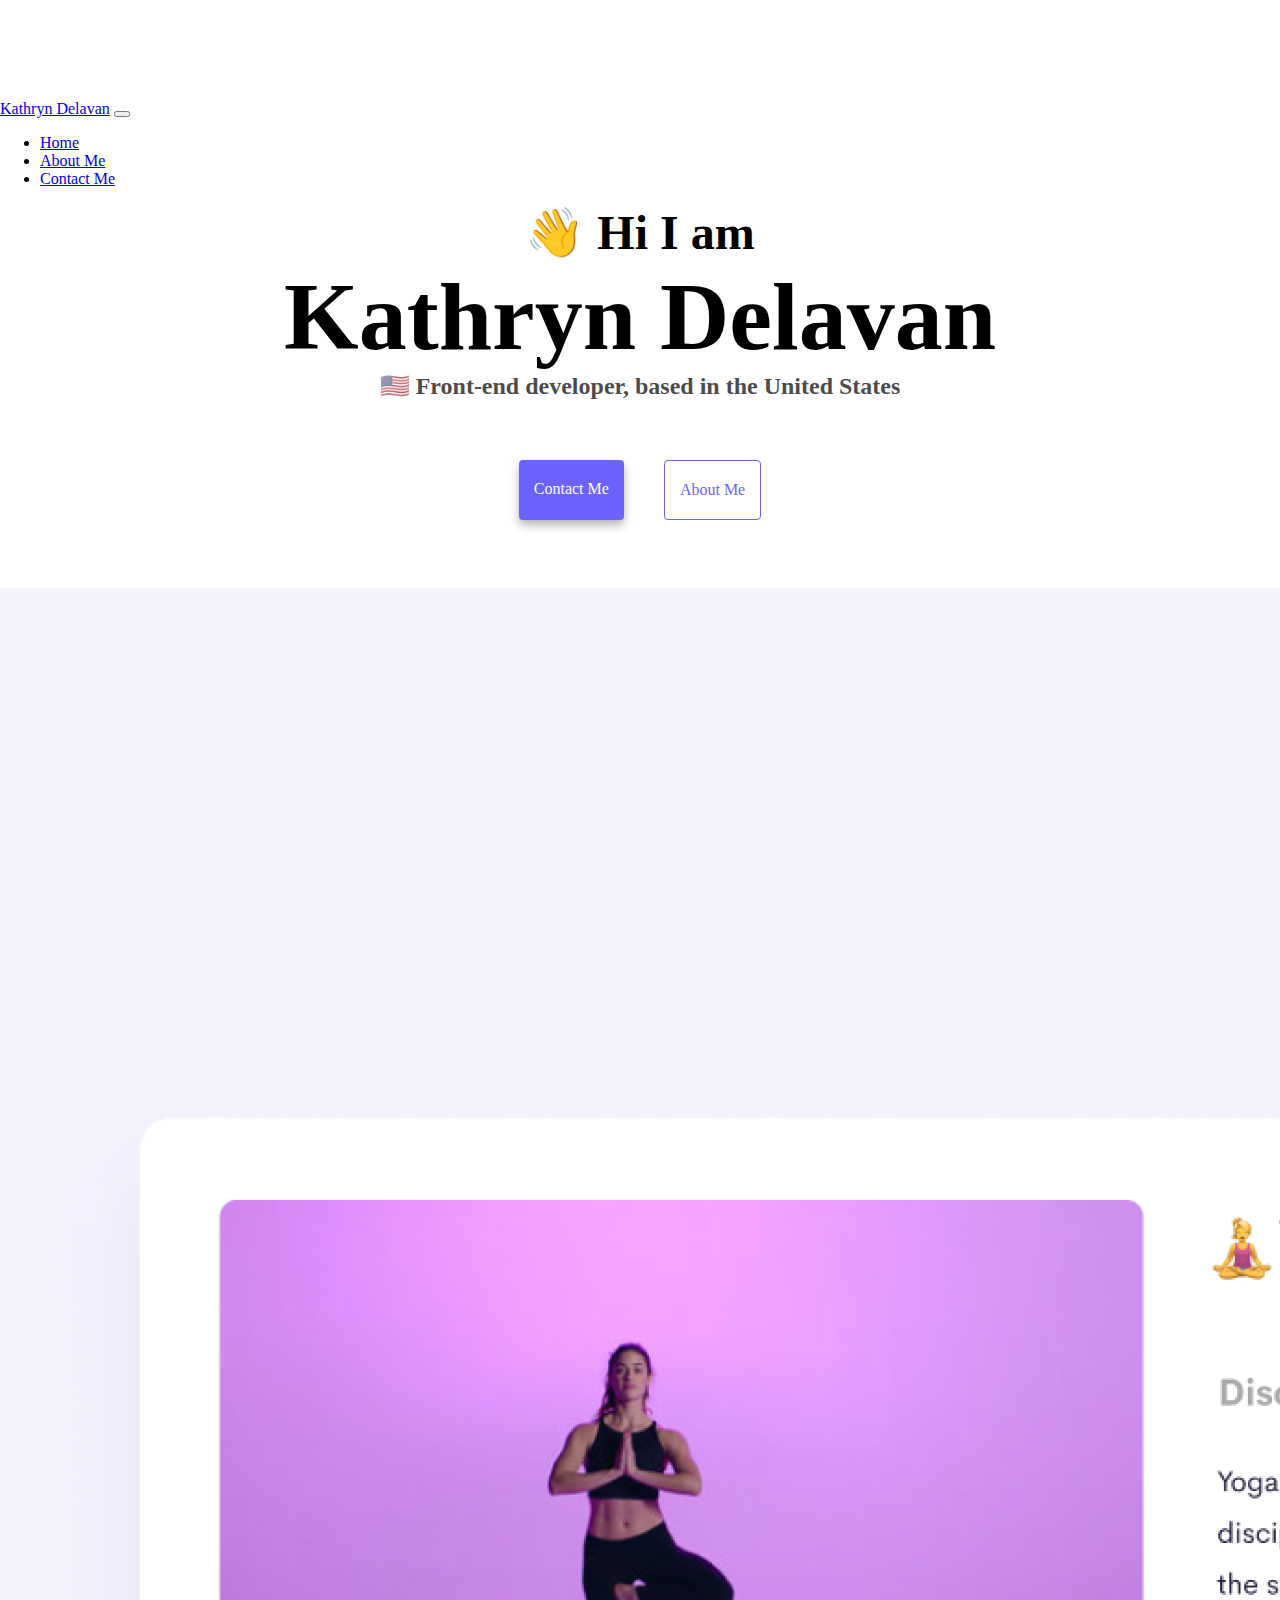
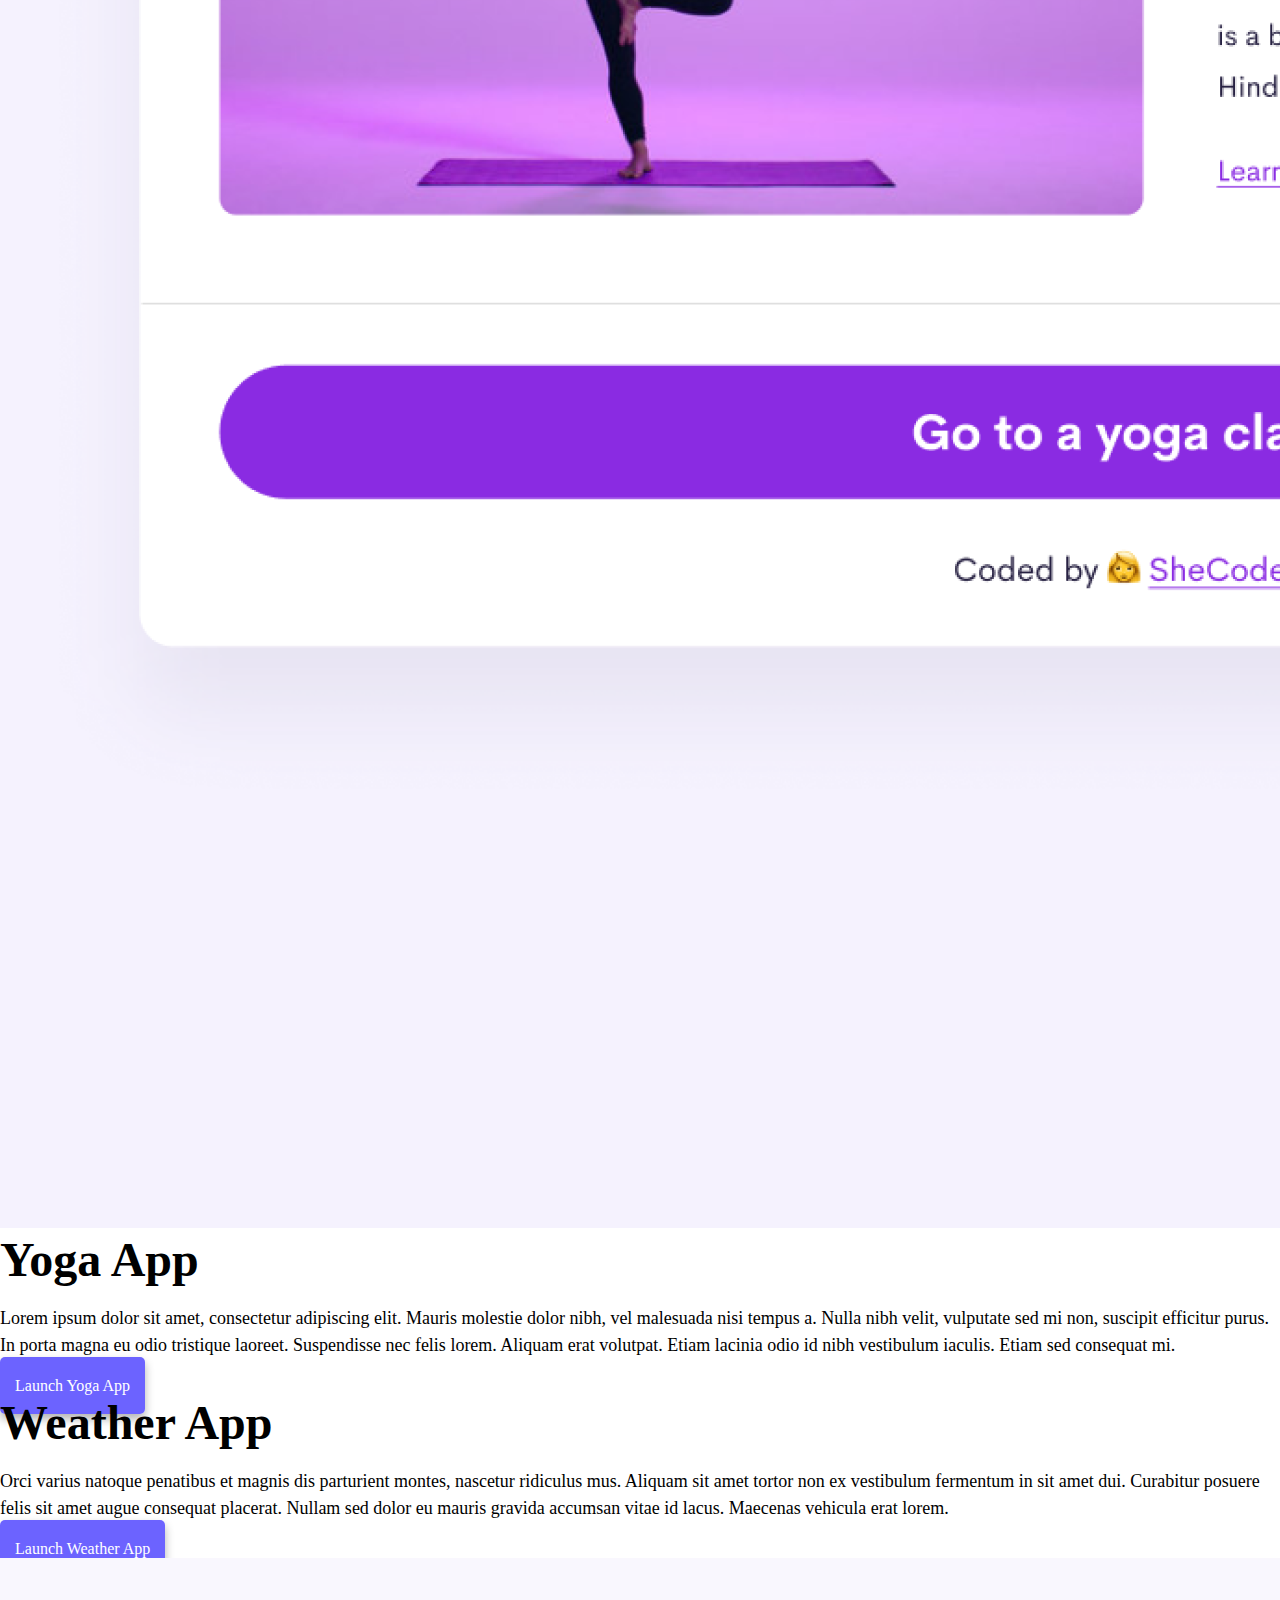
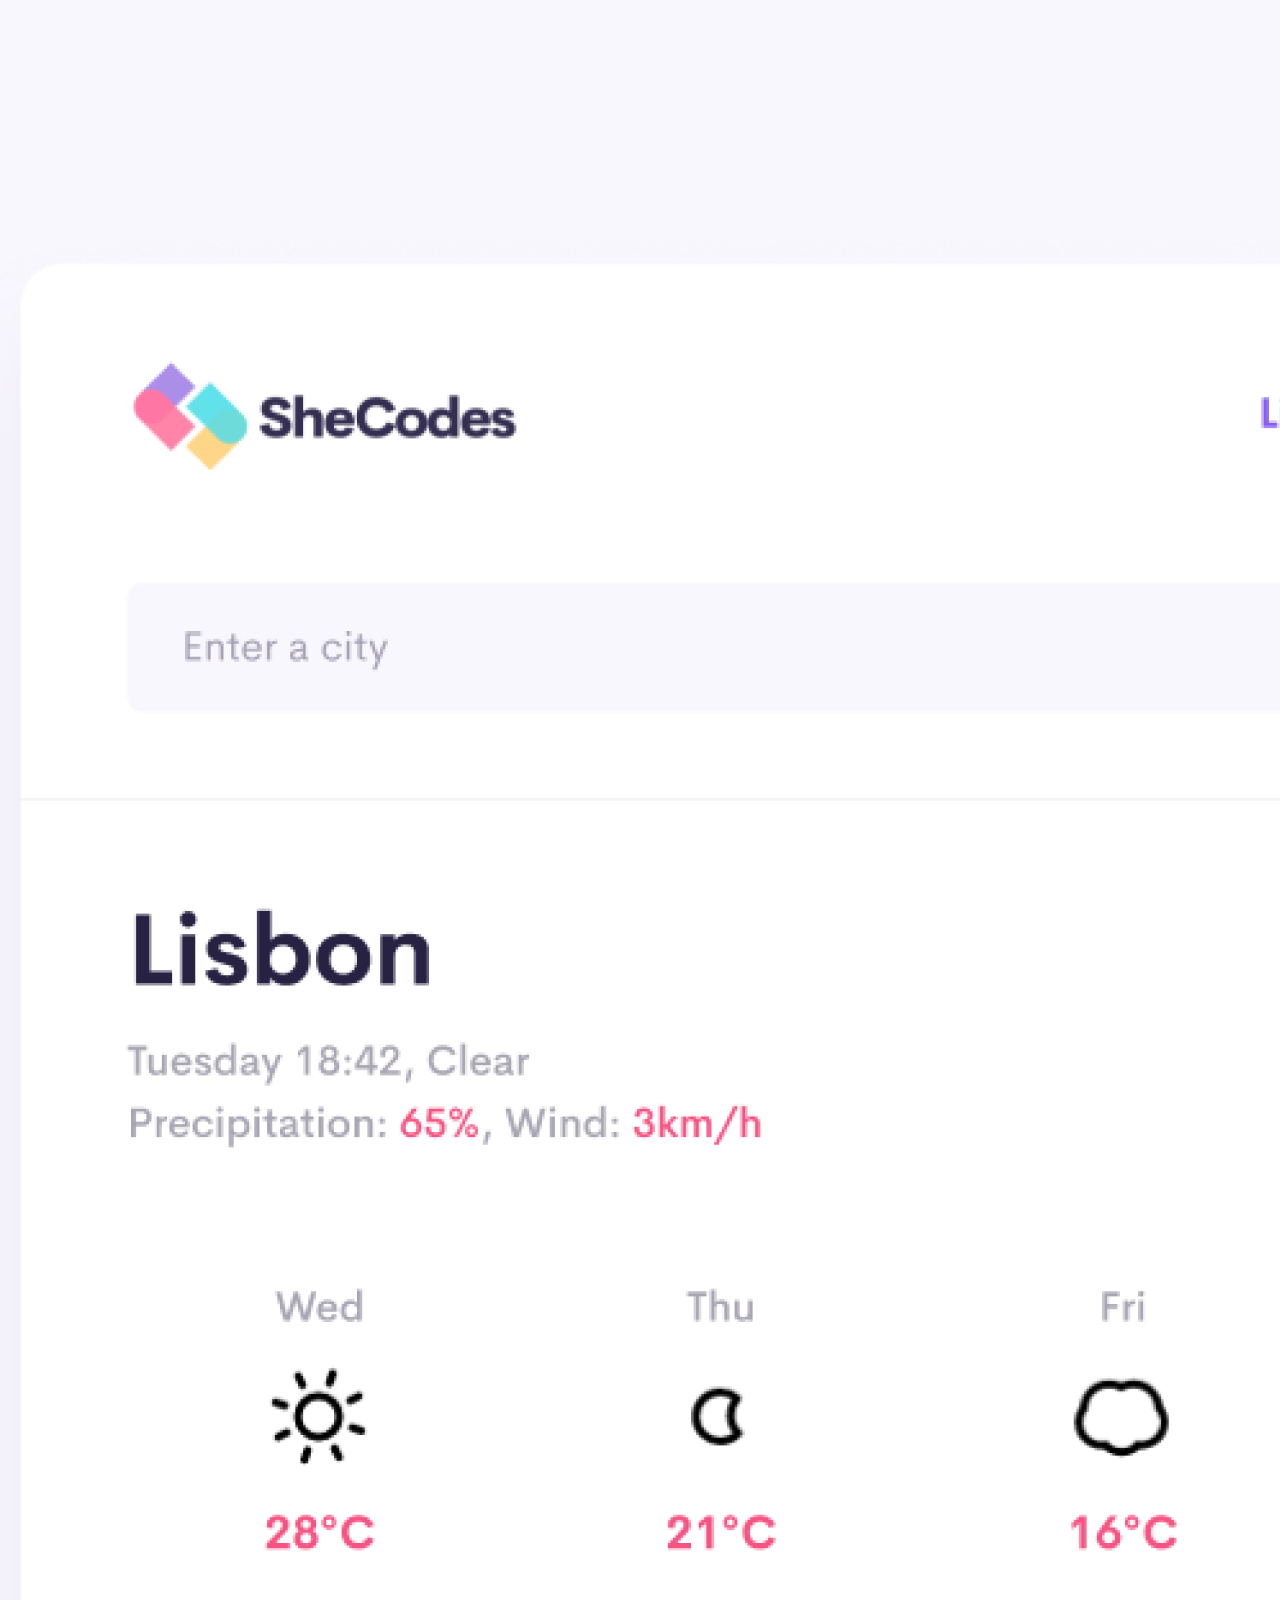
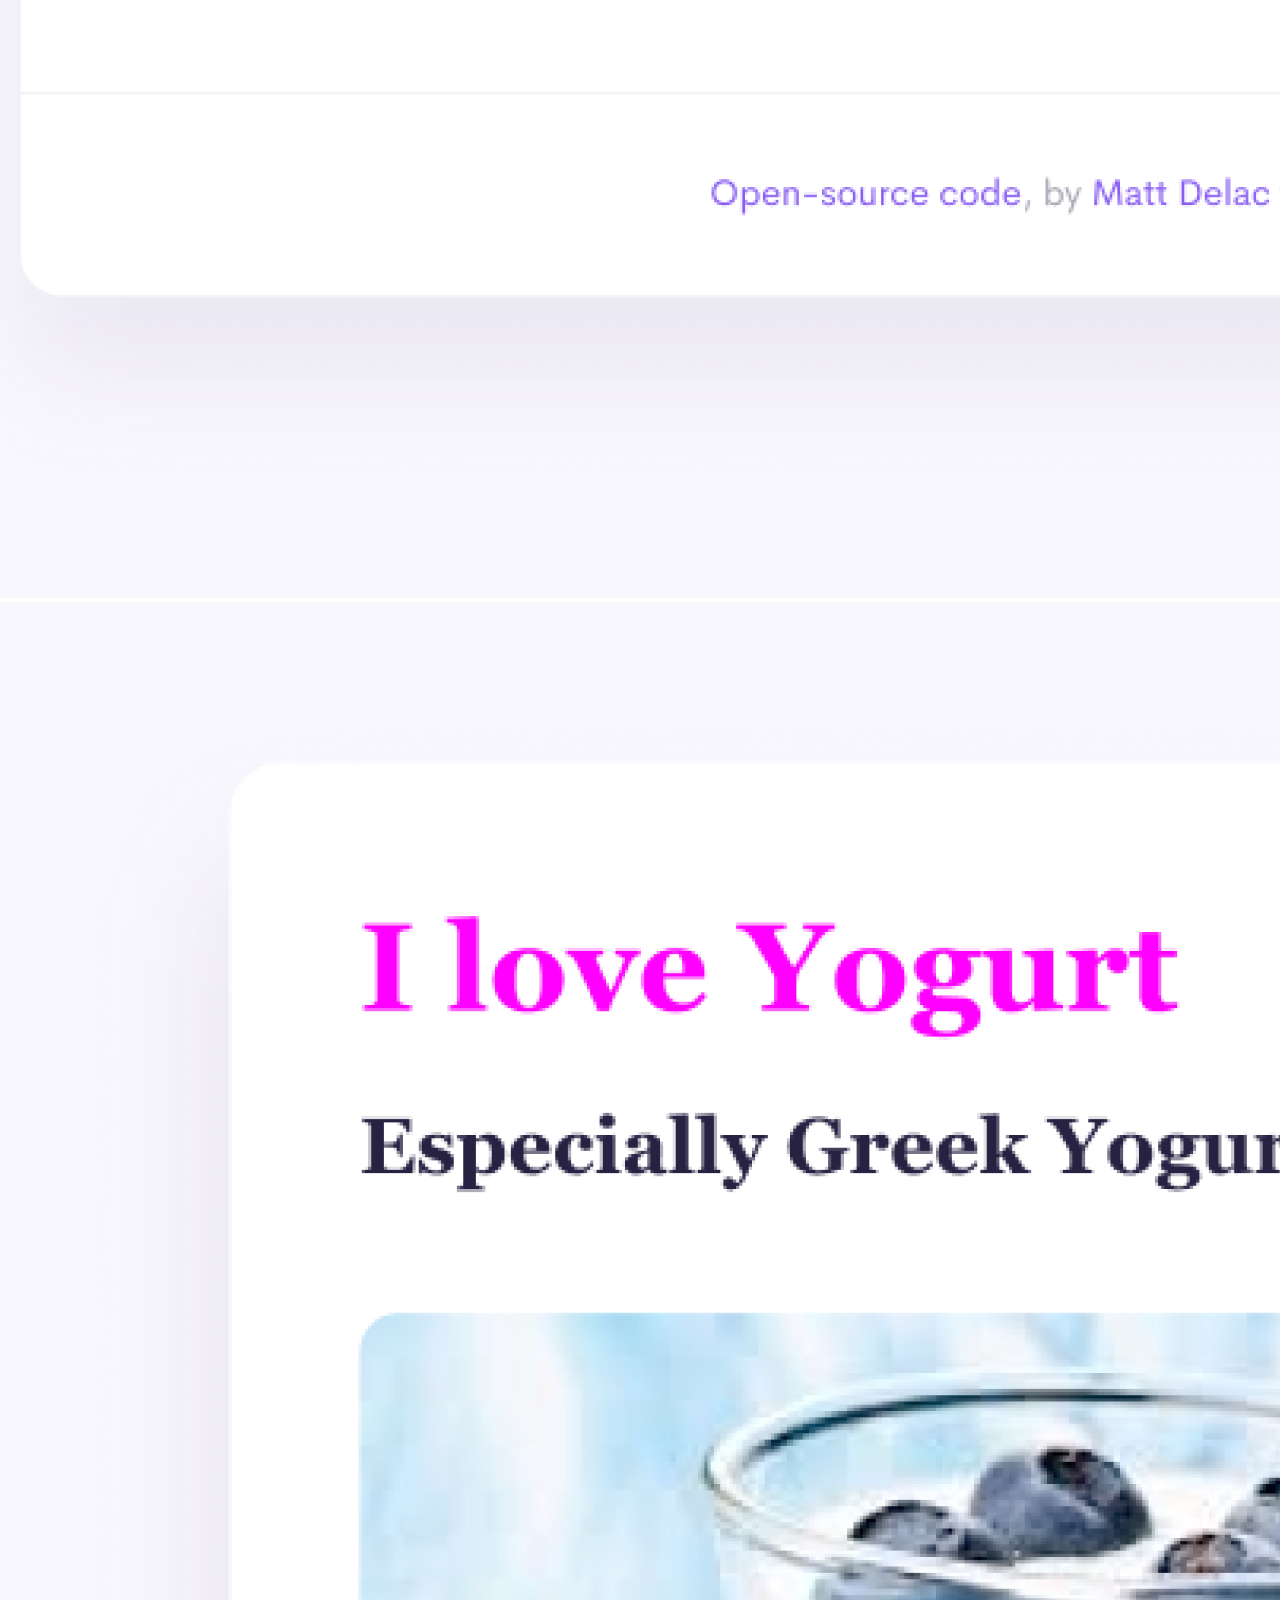
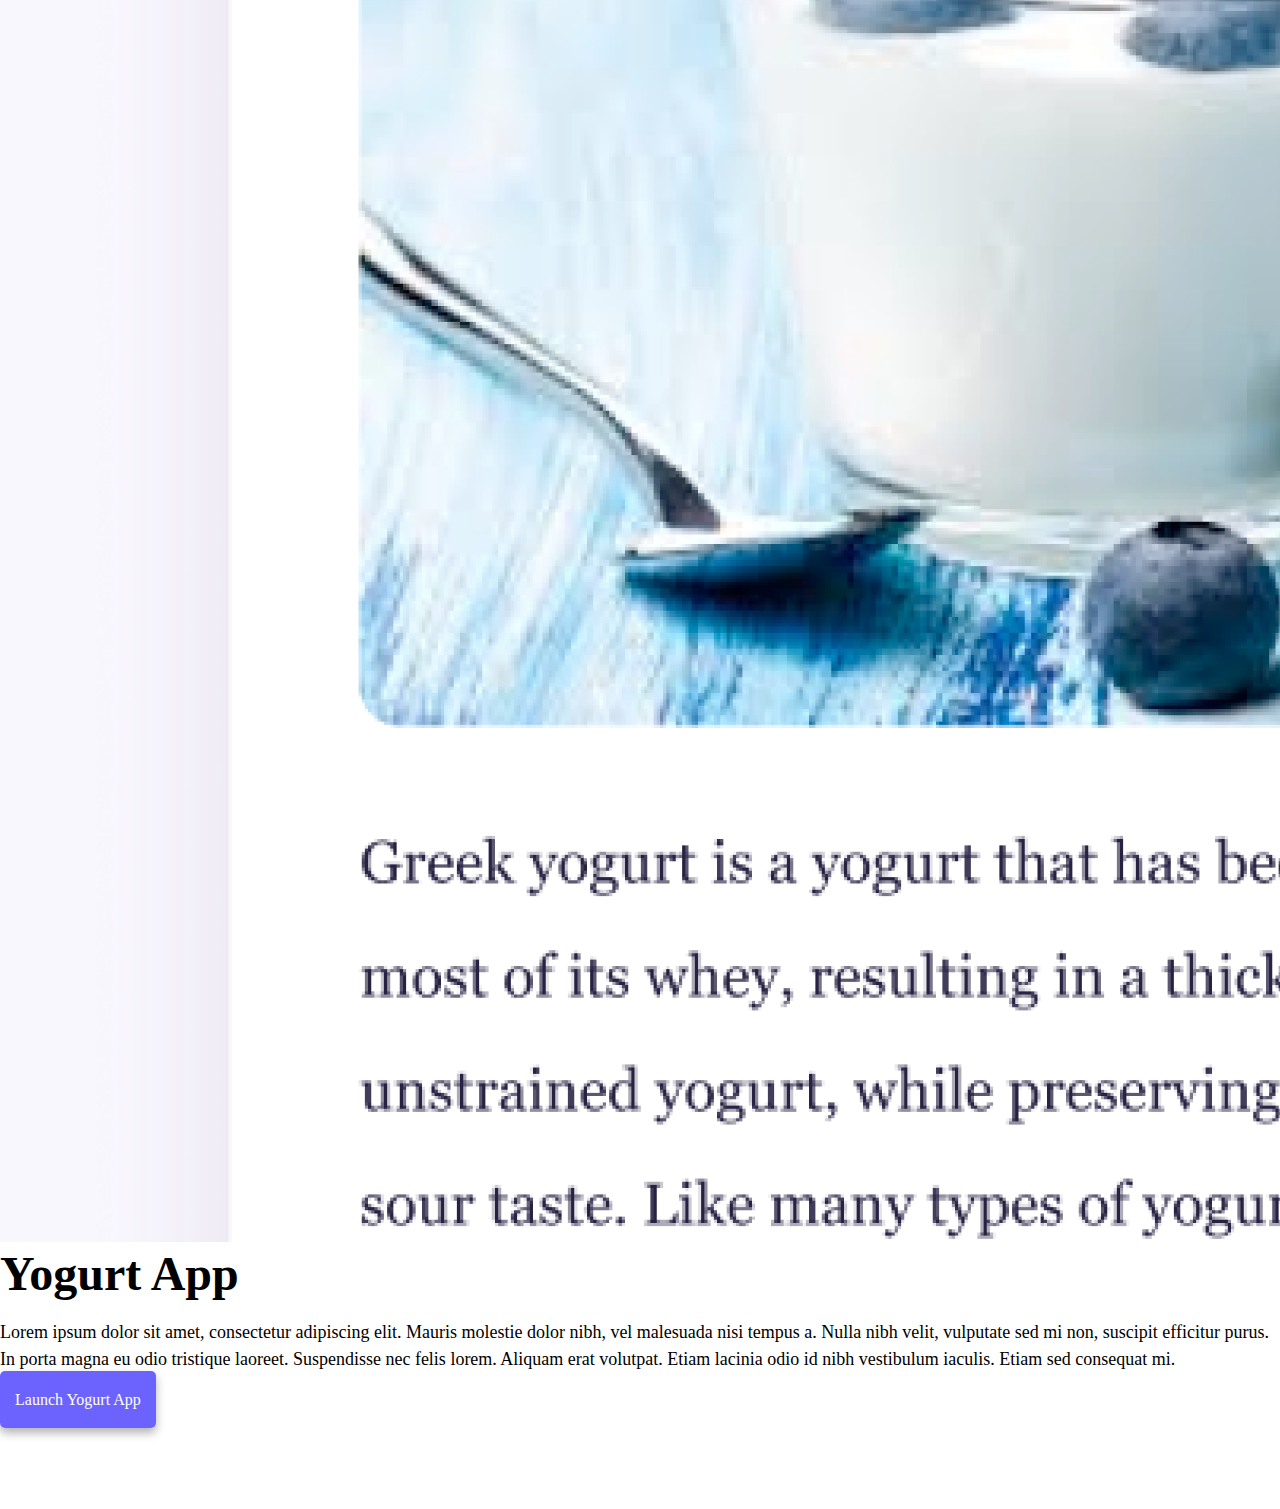
<file: index.html>
<!DOCTYPE html>
<html lang="en">
  <head>
    <meta charset="UTF-8" />
    <meta http-equiv="X-UA-Compatible" content="IE=edge" />
    <meta name="viewport" content="width=device-width, initial-scale=1.0" />
    <meta
      name="description"
      content="Front-end developer - Kathryn Delavan - View my portfolio"
    />
    <title>Front-End Developer - Kathryn Delavan</title>
    <link rel="stylesheet" href="styles.css" />
    <link
      href="https://cdn.jsdelivr.net/npm/bootstrap@5.0.0-beta3/dist/css/bootstrap.min.css"
      rel="stylesheet"
      integrity="sha384-eOJMYsd53ii+scO/bJGFsiCZc+5NDVN2yr8+0RDqr0Ql0h+rP48ckxlpbzKgwra6"
      crossorigin="anonymous"
    />
    <script
      src="https://cdn.jsdelivr.net/npm/bootstrap@5.0.0-beta3/dist/js/bootstrap.bundle.min.js"
      integrity="sha384-JEW9xMcG8R+pH31jmWH6WWP0WintQrMb4s7ZOdauHnUtxwoG2vI5DkLtS3qm9Ekf"
      crossorigin="anonymous"
    ></script>
  </head>
  <body>
    <nav class="navbar navbar-expand-lg navbar-light bg-light fixed-top">
      <div class="container">
        <a class="navbar-brand" href="/" title="Kathryn's Portfolio"
          >Kathryn Delavan</a
        >
        <button
          class="navbar-toggler"
          type="button"
          data-bs-toggle="collapse"
          data-bs-target="#navbarSupportedContent"
          aria-controls="navbarSupportedContent"
          aria-expanded="false"
          aria-label="Toggle navigation"
        >
          <span class="navbar-toggler-icon"></span>
        </button>
        <div class="collapse navbar-collapse" id="navbarSupportedContent">
          <ul class="navbar-nav me-auto mb-2 mb-lg-0">
            <li class="nav-item">
              <a
                class="nav-link active"
                aria-current="page"
                href="/"
                title="Homepage"
                >Home</a
              >
            </li>
            <li class="nav-item">
              <a class="nav-link" href="/about.html" title="About Me"
                >About Me</a
              >
            </li>
            <li class="nav-item">
              <a class="nav-link" href="/about.html#contact" title="Contact Me"
                >Contact Me</a
              >
            </li>
          </ul>
        </div>
      </div>
    </nav>
    <h2 class="text-center greeting">👋 Hi I am</h2>
    <h1 class="text-center myName">Kathryn Delavan</h1>
    <h3 class="text-center">
      🇺🇸 Front-end developer, based in the United States
    </h3>
    <div class="navigation-links">
      <a href="/about.html#contact" class="contact-link" title="Contact me"
        >Contact me</a
      >
      <a href="/about.html" class="about-link" title="About me">About me</a>
    </div>

    <div class="container">
      <div class="row">
        <div class="col-6">
          <img
            src="images/yoga.png"
            alt="yoga project"
            class="img-fluid rounded d-none d-sm-block"
          />
        </div>
        <div class="col-sm-6">
          <h2 class="mb-3">Yoga App</h2>
          <p>
            Lorem ipsum dolor sit amet, consectetur adipiscing elit. Mauris
            molestie dolor nibh, vel malesuada nisi tempus a. Nulla nibh velit,
            vulputate sed mi non, suscipit efficitur purus. In porta magna eu
            odio tristique laoreet. Suspendisse nec felis lorem. Aliquam erat
            volutpat. Etiam lacinia odio id nibh vestibulum iaculis. Etiam sed
            consequat mi.
          </p>
          <div class="mt-5">
            <a href="#" title="Launch yoga app" class="primary-link app-link"
              >Launch Yoga App</a
            >
          </div>
        </div>

        <div class="row mt-5">
          <div class="col-sm-6">
            <h2 class="mb-3">Weather App</h2>
            <p>
              Orci varius natoque penatibus et magnis dis parturient montes,
              nascetur ridiculus mus. Aliquam sit amet tortor non ex vestibulum
              fermentum in sit amet dui. Curabitur posuere felis sit amet augue
              consequat placerat. Nullam sed dolor eu mauris gravida accumsan
              vitae id lacus. Maecenas vehicula erat lorem.
            </p>
            <div class="mt-5">
              <a
                href="#"
                title="Launch weather app"
                class="primary-link app-link"
                >Launch Weather App</a
              >
            </div>
          </div>
          <div class="col-6">
            <img
              src="images/weather.png"
              alt="weather application"
              class="img-fluid rounded d-none d-sm-block"
            />
          </div>
        </div>

        <div class="row mt-5">
          <div class="col-6">
            <img
              src="images/yogurt.png"
              alt="yogurt project"
              class="img-fluid rounded d-none d-sm-block"
            />
          </div>
          <div class="col-sm-6">
            <h2 class="mb-3">Yogurt App</h2>
            <p>
              Lorem ipsum dolor sit amet, consectetur adipiscing elit. Mauris
              molestie dolor nibh, vel malesuada nisi tempus a. Nulla nibh
              velit, vulputate sed mi non, suscipit efficitur purus. In porta
              magna eu odio tristique laoreet. Suspendisse nec felis lorem.
              Aliquam erat volutpat. Etiam lacinia odio id nibh vestibulum
              iaculis. Etiam sed consequat mi.
            </p>
            <div class="mt-5">
              <a
                href="#"
                title="Launch yogurt app"
                class="primary-link app-link"
                >Launch Yogurt App</a
              >
            </div>
          </div>
        </div>
      </div>
    </div>
  </body>
</html>
</file>
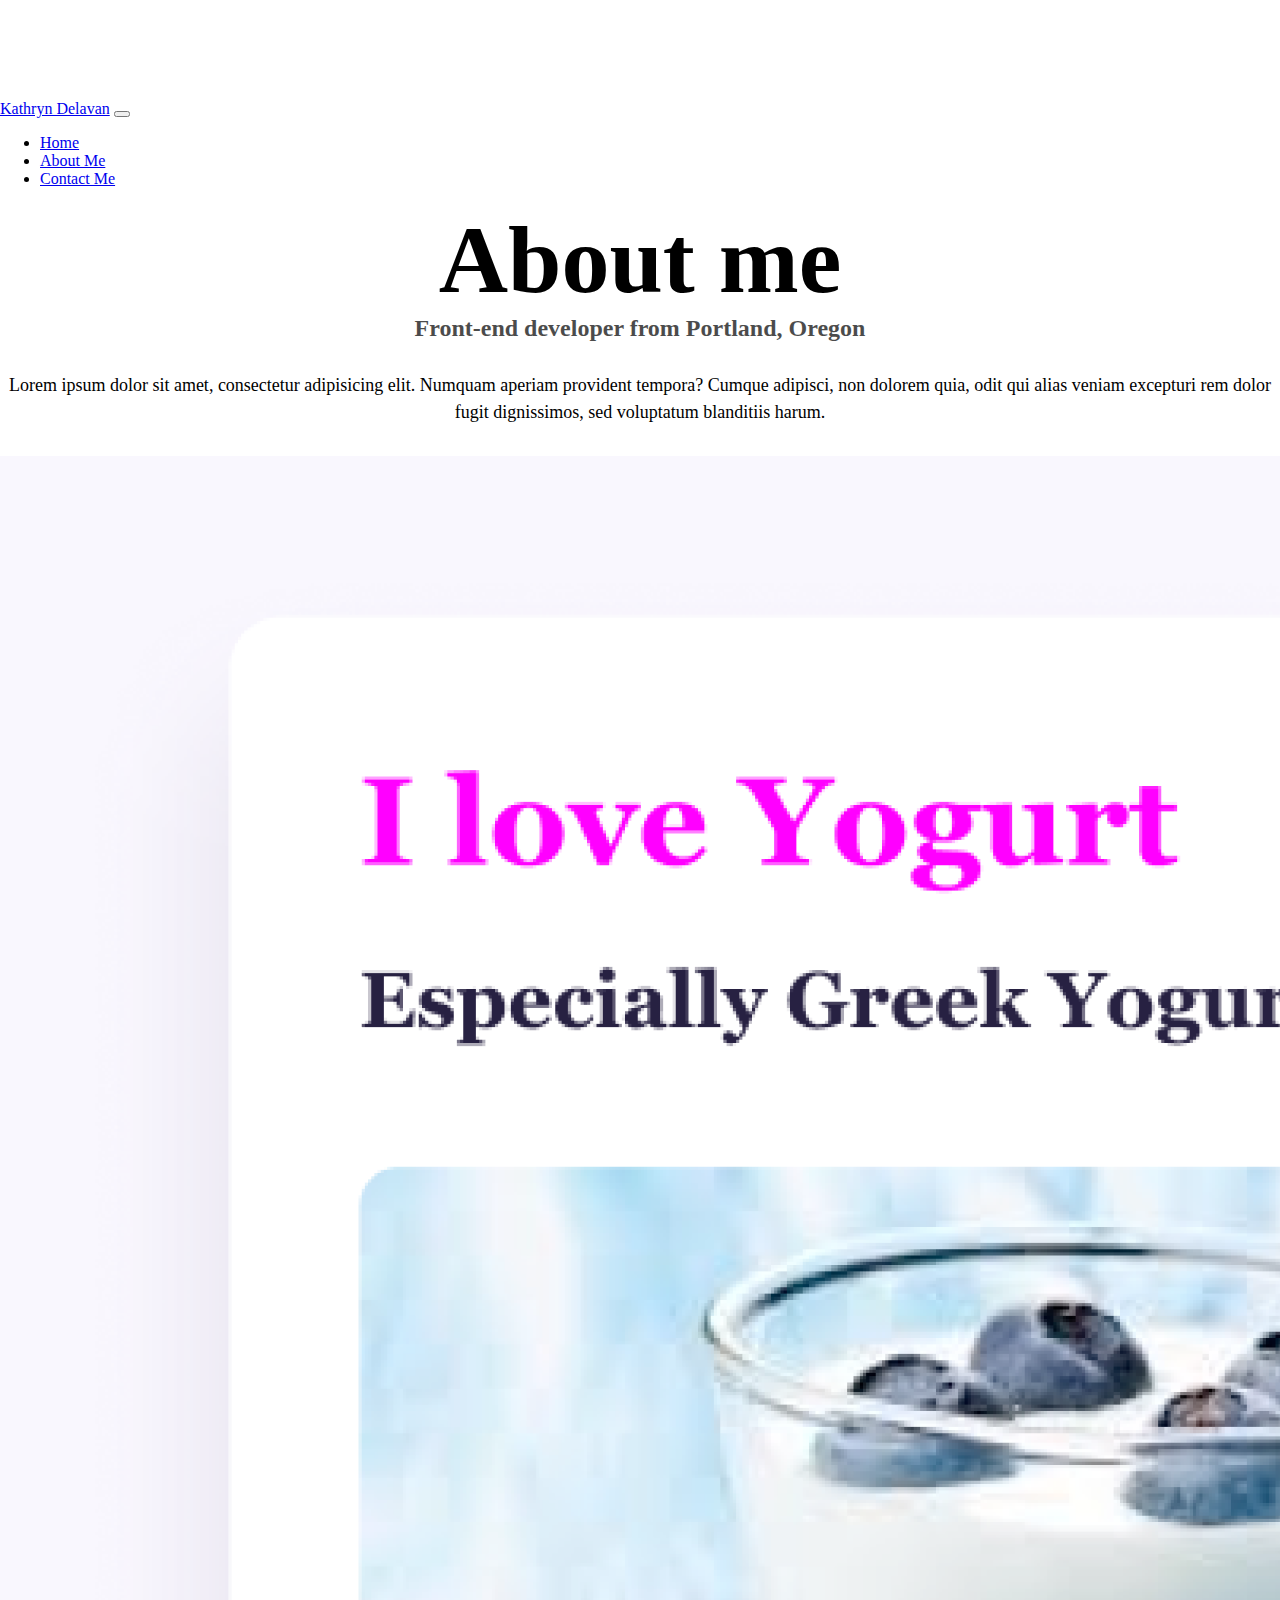
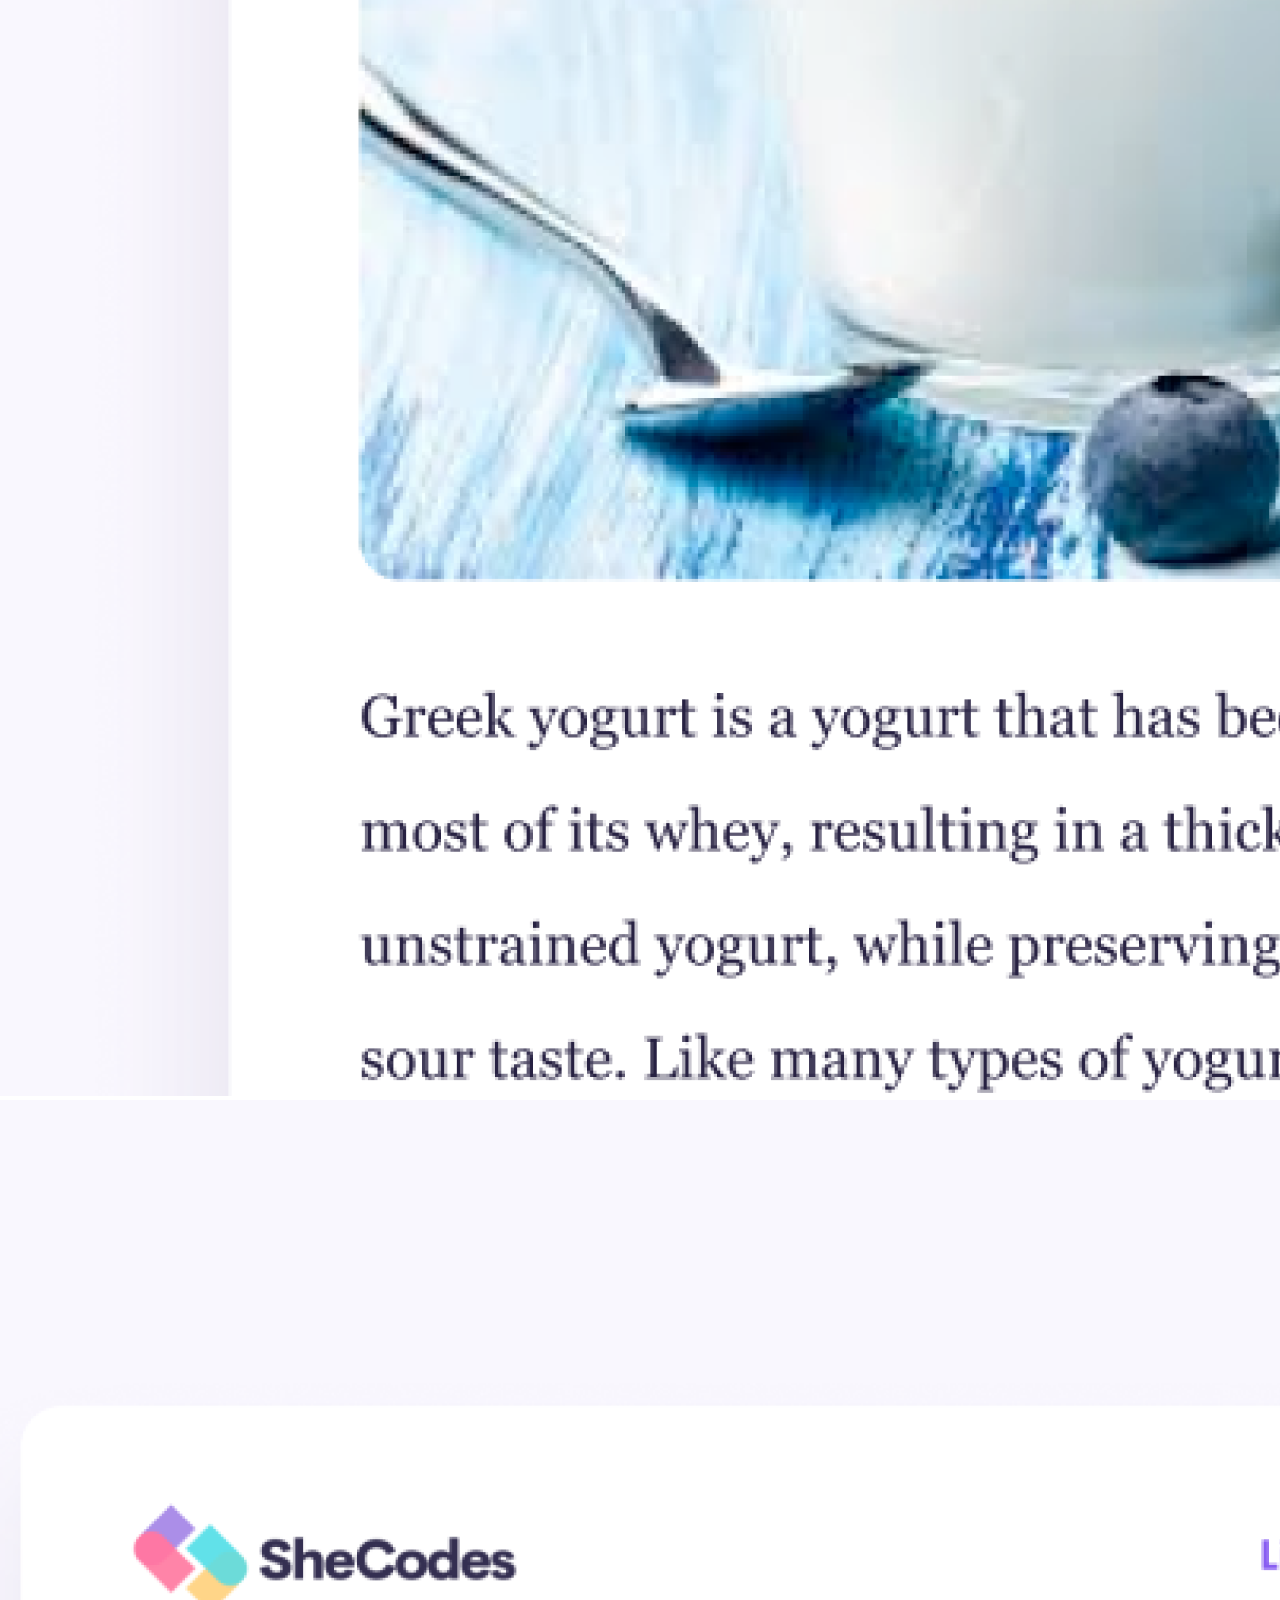
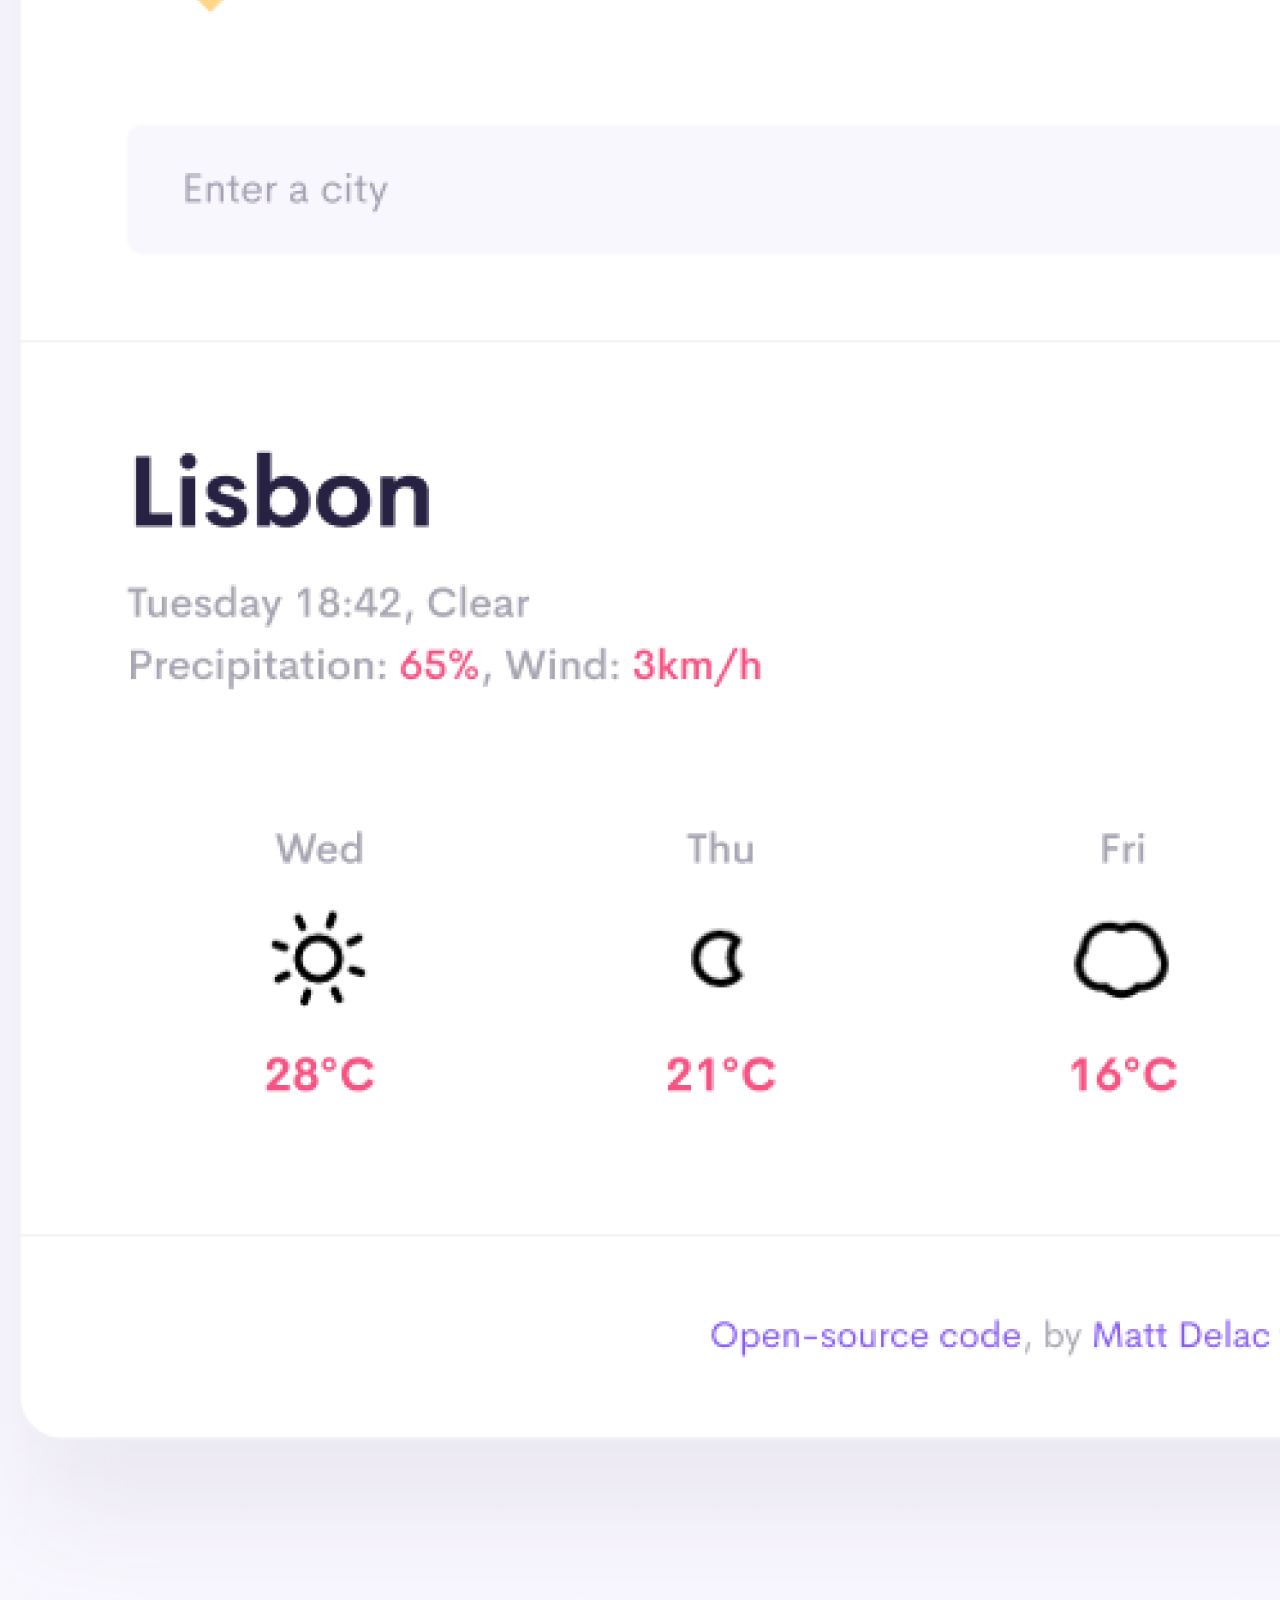
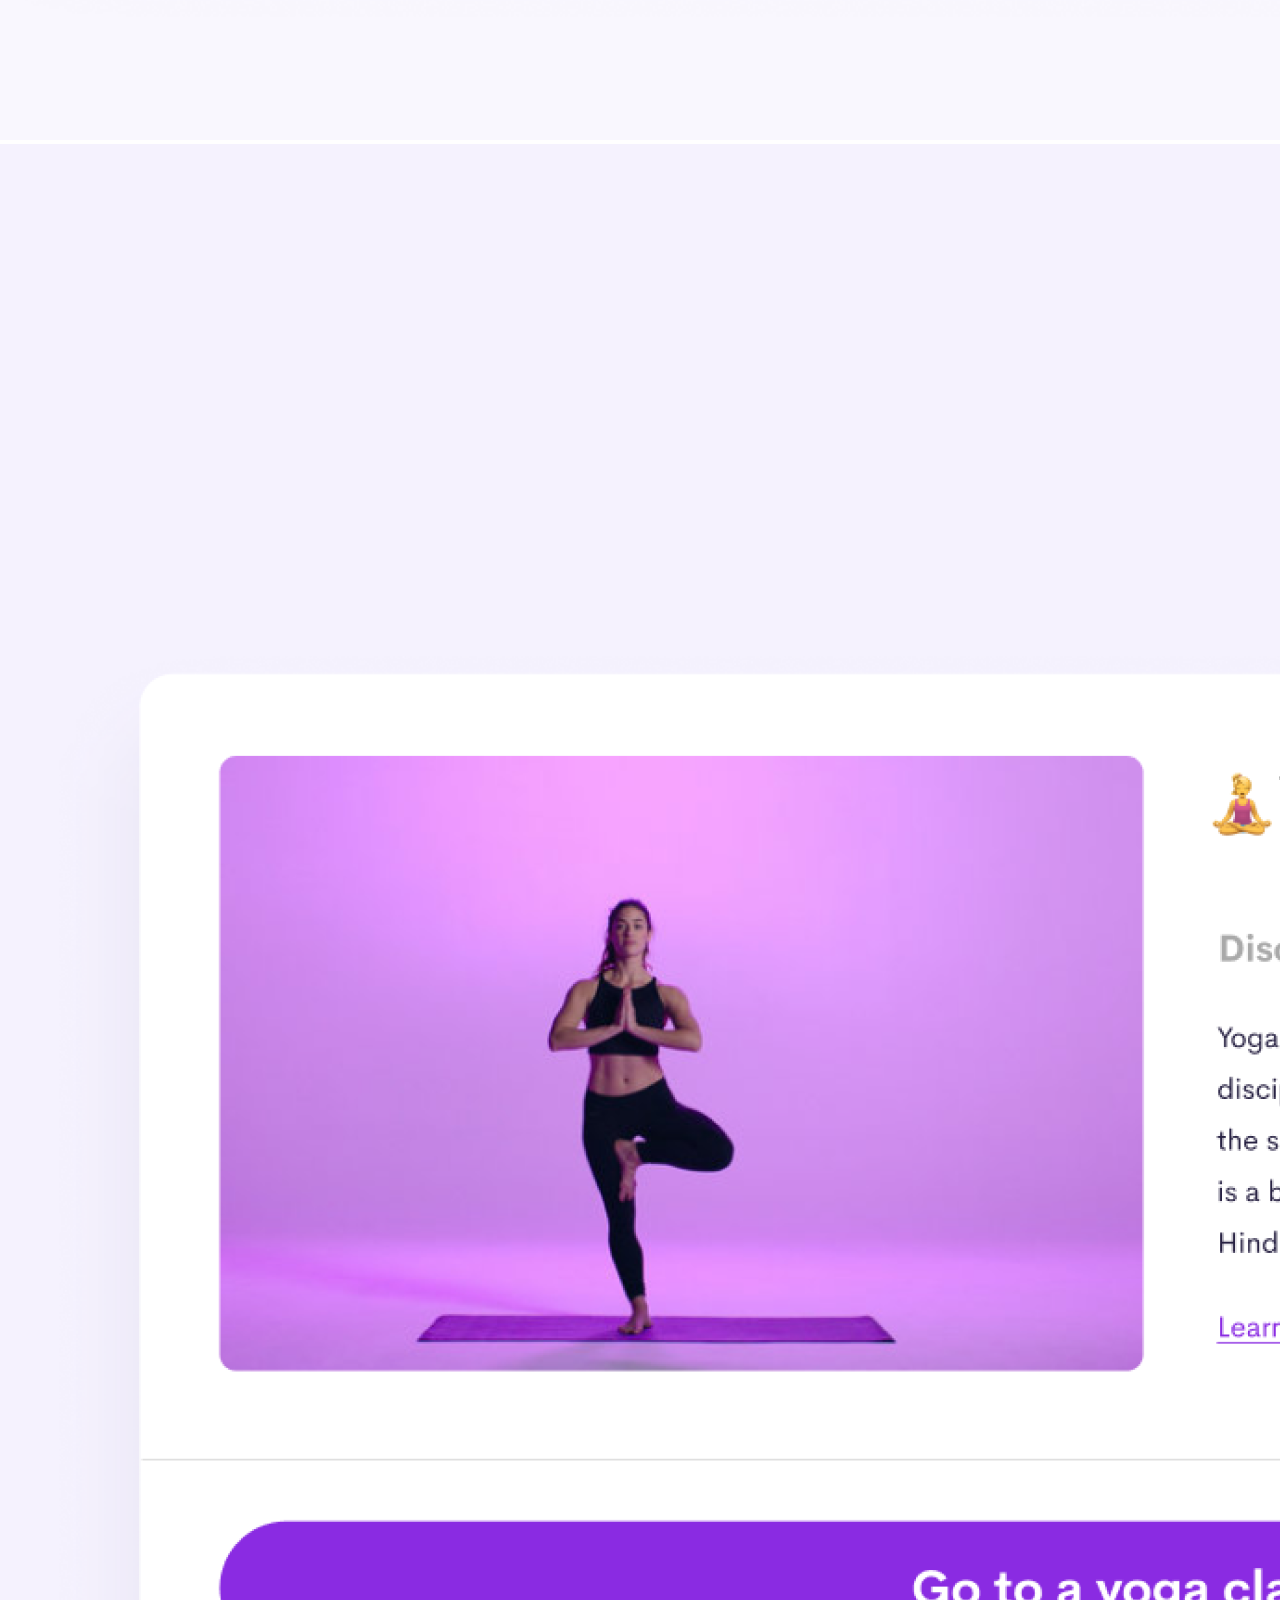
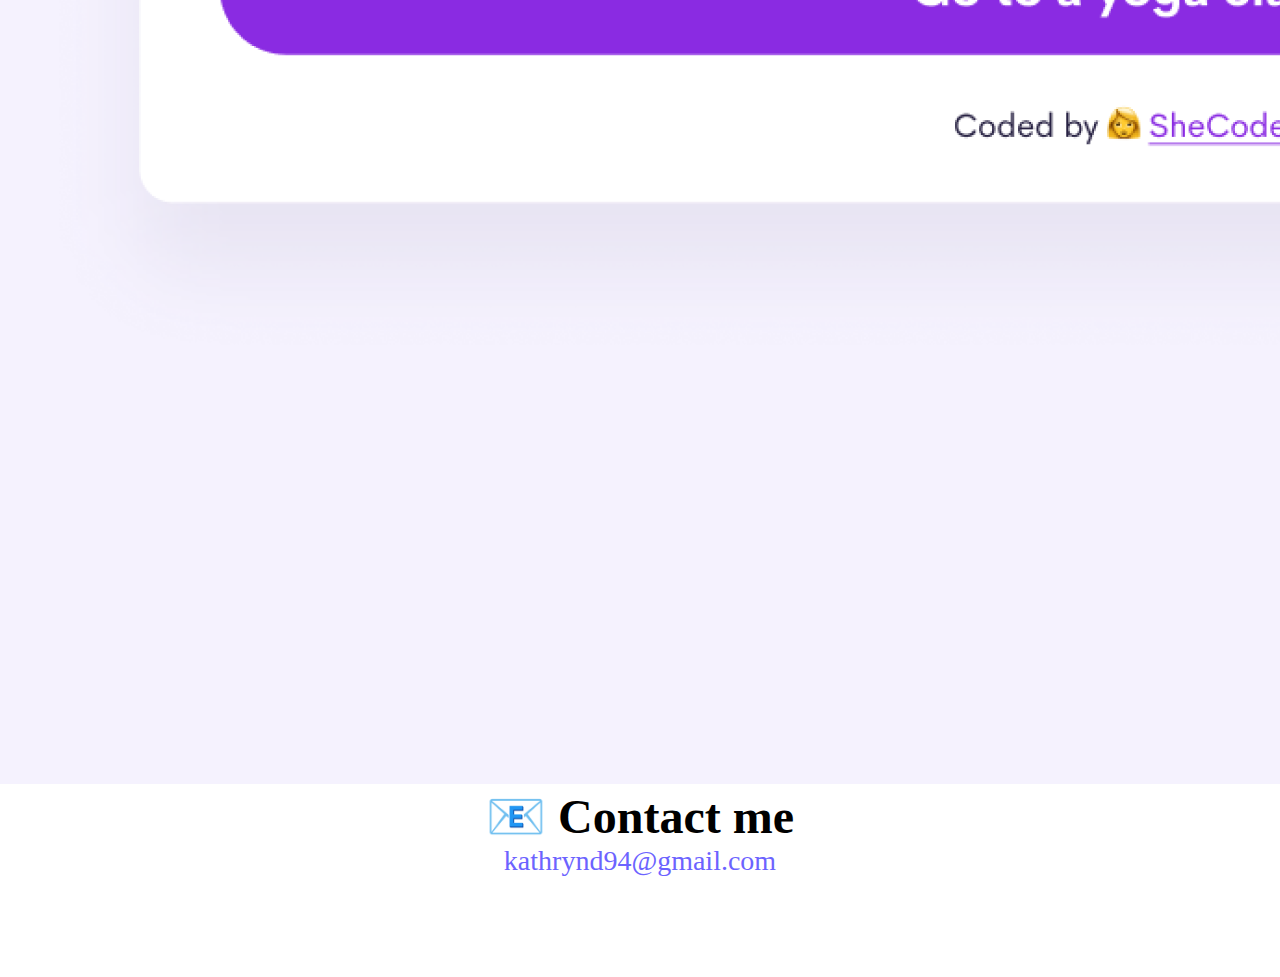
<file: about.html>
<!DOCTYPE html>
<html lang="en">
  <head>
    <meta charset="UTF-8" />
    <meta http-equiv="X-UA-Compatible" content="IE=edge" />
    <meta name="viewport" content="width=device-width, initial-scale=1.0" />
    <link rel="stylesheet" href="styles.css" />
    <link
      href="https://cdn.jsdelivr.net/npm/bootstrap@5.0.0-beta3/dist/css/bootstrap.min.css"
      rel="stylesheet"
      integrity="sha384-eOJMYsd53ii+scO/bJGFsiCZc+5NDVN2yr8+0RDqr0Ql0h+rP48ckxlpbzKgwra6"
      crossorigin="anonymous"
    />
    <script
      src="https://cdn.jsdelivr.net/npm/bootstrap@5.0.0-beta3/dist/js/bootstrap.bundle.min.js"
      integrity="sha384-JEW9xMcG8R+pH31jmWH6WWP0WintQrMb4s7ZOdauHnUtxwoG2vI5DkLtS3qm9Ekf"
      crossorigin="anonymous"
    ></script>
    <meta
      name="description"
      content="Front-end developer - Kathryn Delavan - View my portfolio"
    />
    <title>About Kathryn - Front-End Developer</title>
  </head>
  <body>
    <nav class="navbar navbar-expand-lg navbar-light bg-light fixed-top">
      <div class="container">
        <a class="navbar-brand" href="index.html" title="Kathryn's Portfolio"
          >Kathryn Delavan</a
        >
        <button
          class="navbar-toggler"
          type="button"
          data-bs-toggle="collapse"
          data-bs-target="#navbarSupportedContent"
          aria-controls="navbarSupportedContent"
          aria-expanded="false"
          aria-label="Toggle navigation"
        >
          <span class="navbar-toggler-icon"></span>
        </button>
        <div class="collapse navbar-collapse" id="navbarSupportedContent">
          <ul class="navbar-nav me-auto mb-2 mb-lg-0">
            <li class="nav-item">
              <a class="nav-link" aria-current="page" href="/" title="Homepage"
                >Home</a
              >
            </li>
            <li class="nav-item">
              <a class="nav-link active" href="/about.html" title="About Me"
                >About Me</a
              >
            </li>
            <li class="nav-item">
              <a class="nav-link" href="/about.html#contact" title="Contact Me"
                >Contact Me</a
              >
            </li>
          </ul>
        </div>
      </div>
    </nav>
    <h1 class="text-center aboutMe">About me</h1>
    <h3 class="text-center ps-4 pe-4">
      Front-end developer from Portland, Oregon
    </h3>
    <div class="about-paragraph text-center ps-4 pe-4">
      <p>
        Lorem ipsum dolor sit amet, consectetur adipisicing elit. Numquam
        aperiam provident tempora? Cumque adipisci, non dolorem quia, odit qui
        alias veniam excepturi rem dolor fugit dignissimos, sed voluptatum
        blanditiis harum.
      </p>
    </div>

    <div class="container">
      <div class="row">
        <div class="col-sm-4">
          <img
            src="/images/yogurt.png"
            alt="yogurt project"
            class="img-fluid p-2 mb-4 shadow rounded"
          />
        </div>
        <div class="col-sm-4">
          <img
            src="/images/weather.png"
            alt="weather application"
            class="img-fluid p-2 mb-4 shadow rounded"
          />
        </div>
        <div class="col-sm-4">
          <img
            src="/images/yoga.png"
            alt="yoga project"
            class="img-fluid p-2 mb-4 shadow rounded"
          />
        </div>
      </div>
    </div>
    <div id="contact" class="mt-5">
      <h2 class="text-center">📧 Contact me</h2>
      <a
        href="mailto:kathrynd94@gmail.com"
        title="Email Kathryn"
        class="email-link"
      >
        kathrynd94@gmail.com
      </a>
    </div>
  </body>
</html>
</file>
<file: styles.css>
:root {
  --primary-color: #6c63ff;
  --secondary-color: #f5f2fe;
  --accent-color: #483ffc;
  --box-shadow: 0 5px 10px rgba(0, 0, 0, 0.3);
}

body {
  margin: 100px 0 !important;
}

h2 {
  font-size: 48px;
}

h3 {
  font-size: 24px;
  opacity: 0.7;
}

h1,
h2,
h3 {
  margin: 0;
}

p {
  font-size: 18px;
  line-height: 1.5;
}

.greeting {
  font-size: 48px;
}

.myName {
  font-size: 96px;
}

.aboutMe {
  font-size: 96px;
}

.text-center {
  text-align: center !important;
}

.navigation-links {
  display: flex;
  margin-top: 40px;
  margin-bottom: 48px;
  justify-content: center;
}

.navigation-links a {
  margin: 20px;
  border-radius: 4px;
  padding: 20px 15px;
  text-decoration: none;
  text-transform: capitalize;
}

.contact-link {
  background: var(--primary-color);
  box-shadow: var(--box-shadow);
  color: white;
}

.contact-link:hover {
  color: #ffffff;
  background: var(--accent-color);
}

.about-link {
  color: var(--primary-color);
  border: 1px solid var(--primary-color);
}

.about-link:hover {
  background: var(--secondary-color);
}

.email-link {
  display: flex;
  justify-content: center;
  color: var(--primary-color);
  font-size: 28px;
  text-decoration: none;
  margin-bottom: 20px;
}

.email-link:hover {
  text-decoration: underline;
}

.primary-link {
  border-radius: 5px;
  box-shadow: var(--box-shadow);
  background: var(--primary-color);
  color: #ffffff;
  padding: 20px 15px;
  text-decoration: none;
}

.primary-link:hover {
  color: var(--secondary-color);
  background: var(--accent-color);
}

.about-paragraph p {
  margin: 30px 0;
}

@media (max-width: 576px) {
  p {
    text-align: center;
  }

  h2 {
    font-size: 32px;
    text-align: center;
  }

  h1 {
    font-size: 48px;
  }
  .greeting {
    font-size: 32px;
  }

  .myName,
  .aboutMe {
    font-size: 48px;
  }

  .app-link {
    display: block;
    text-align: center;
    margin: 0 20px;
  }
}

@media (min-width: 576) {
  .d-sm-block {
    display: block !important;
  }
}
</file>
